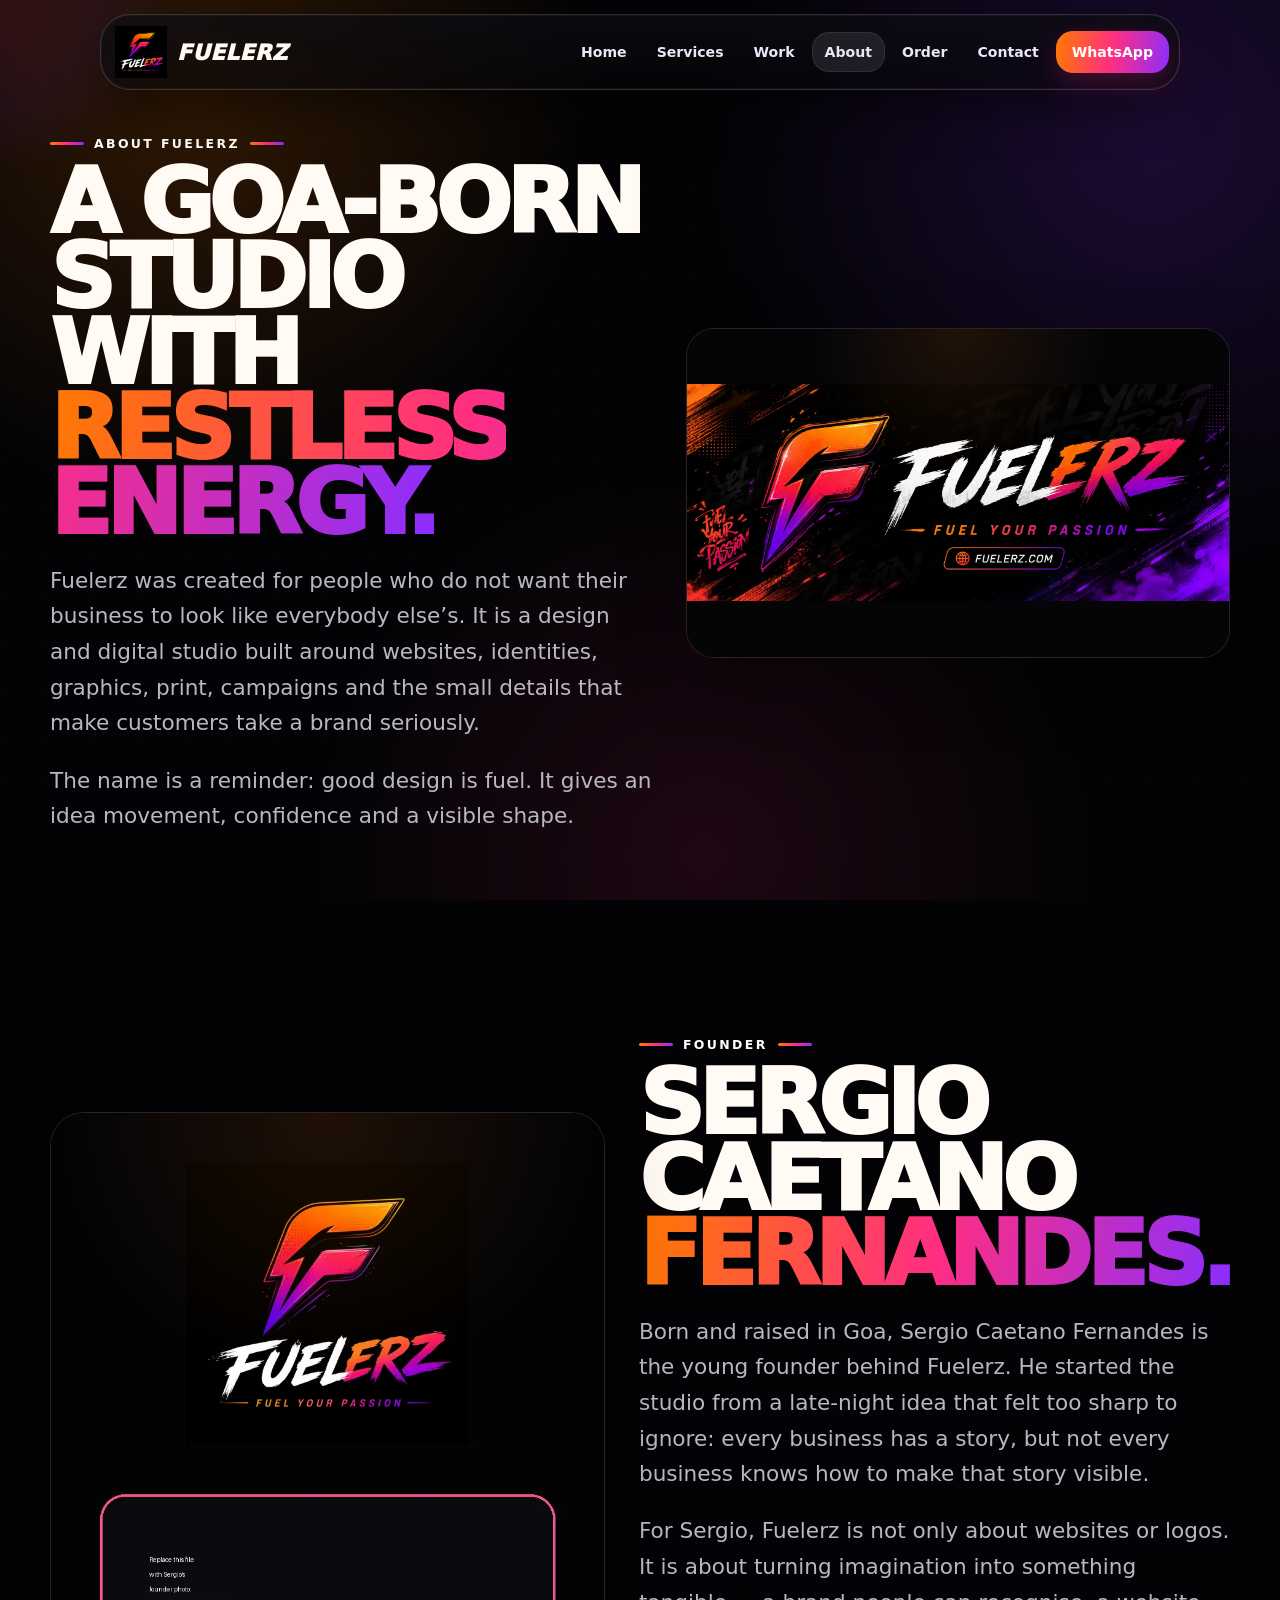
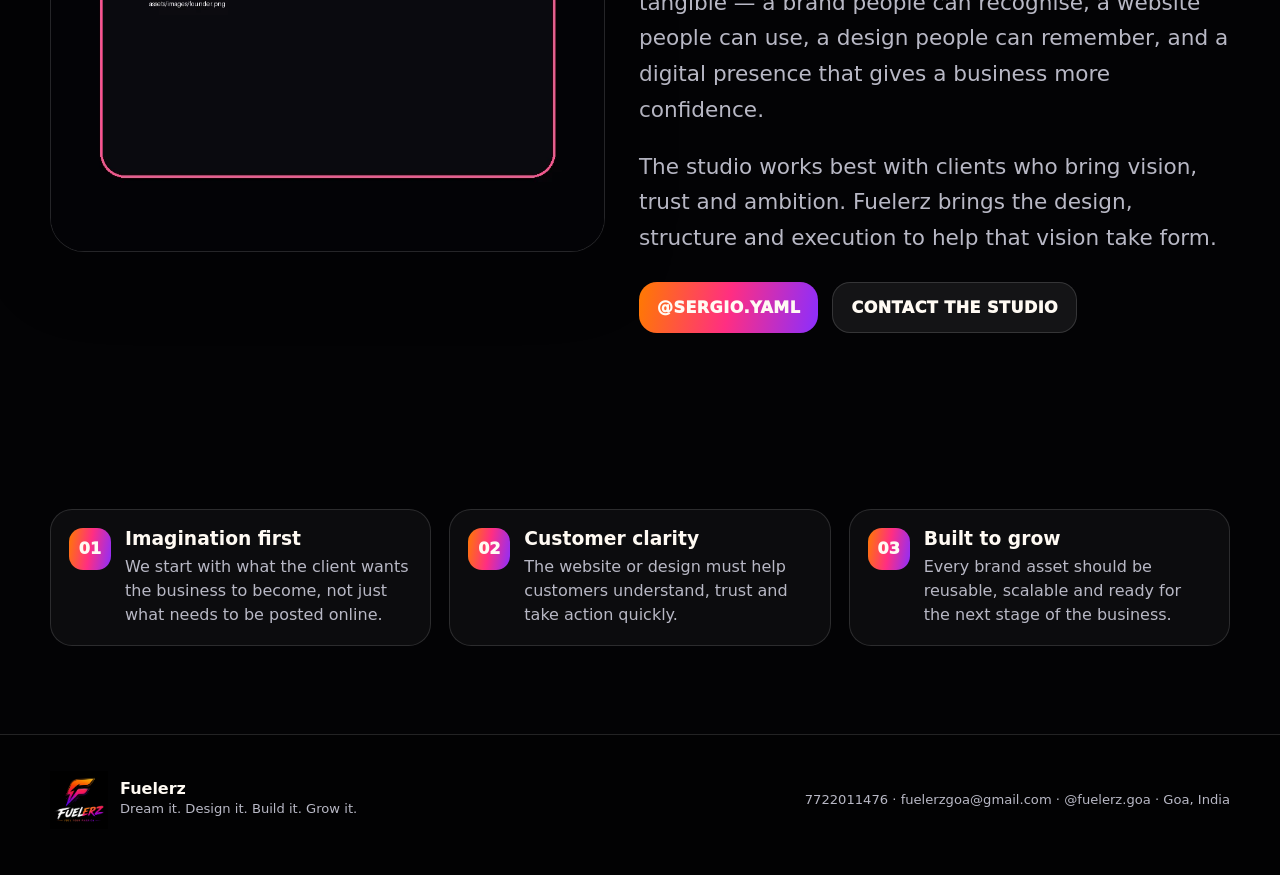
<file: about.html>
<!DOCTYPE html><html lang="en"><head><meta charset="UTF-8"><meta name="viewport" content="width=device-width, initial-scale=1.0"><title>About | Fuelerz</title><meta name="description" content="Learn about Fuelerz and Sergio Caetano Fernandes, the Goa-based founder behind the studio."><meta name="theme-color" content="#030305"><link rel="icon" href="favicon.png"><meta property="og:title" content="About | Fuelerz"><meta property="og:description" content="Learn about Fuelerz and Sergio Caetano Fernandes, the Goa-based founder behind the studio."><meta property="og:image" content="assets/images/brand/hero-banner.webp"><link rel="preload" as="image" href="assets/images/brand/hero-banner.webp"><link rel="stylesheet" href="css/style.css"></head><body><div class="cursor-glow"></div>
<header class="nav-shell"><nav class="nav-island"><a class="nav-logo" href="index.html"><img src="assets/images/brand/logo-square.webp" alt="Fuelerz logo"><span>FUELERZ</span></a><div class="nav-links"><a href="index.html">Home</a><a href="services.html">Services</a><a href="work.html">Work</a><a href="about.html">About</a><a href="orders.html">Order</a><a href="contact.html">Contact</a><a class="nav-cta" href="https://wa.me/917722011476" target="_blank" rel="noopener">WhatsApp</a></div><button class="hamb" id="hamb" aria-label="Open menu"><span></span><span></span><span></span></button></nav></header><div class="mobile-panel" id="mobilePanel"><a href="index.html">Home</a><a href="services.html">Services</a><a href="work.html">Work</a><a href="about.html">About</a><a href="orders.html">Start an order</a><a href="contact.html">Contact</a><a href="https://wa.me/917722011476" target="_blank" rel="noopener">WhatsApp Fuelerz</a></div><main><section class="section" style="padding-top:130px"><div class="container two"><div class="reveal"><div class="eyebrow">About Fuelerz</div><h1 class="title">A Goa-born studio with <span class="grad-text">restless energy.</span></h1><p class="lead">Fuelerz was created for people who do not want their business to look like everybody else’s. It is a design and digital studio built around websites, identities, graphics, print, campaigns and the small details that make customers take a brand seriously.</p><p class="lead">The name is a reminder: good design is fuel. It gives an idea movement, confidence and a visible shape.</p></div><div class="panel gallery-item reveal"><img src="assets/images/brand/hero-banner.webp" alt="Fuelerz banner" class="no-crop"></div></div></section><section class="section"><div class="container two"><div class="founder-img panel reveal"><img src="assets/images/founder.webp" alt="Sergio Fernandes founder photo" class="no-crop"></div><div class="reveal"><div class="eyebrow">Founder</div><h2 class="title">Sergio Caetano <span class="grad-text">Fernandes.</span></h2><p class="lead">Born and raised in Goa, Sergio Caetano Fernandes is the young founder behind Fuelerz. He started the studio from a late-night idea that felt too sharp to ignore: every business has a story, but not every business knows how to make that story visible.</p><p class="lead">For Sergio, Fuelerz is not only about websites or logos. It is about turning imagination into something tangible — a brand people can recognise, a website people can use, a design people can remember, and a digital presence that gives a business more confidence.</p><p class="lead">The studio works best with clients who bring vision, trust and ambition. Fuelerz brings the design, structure and execution to help that vision take form.</p><div class="actions"><a class="btn primary" href="https://instagram.com/sergio.yaml" target="_blank" rel="noopener">@sergio.yaml</a><a class="btn ghost" href="contact.html">Contact the studio</a></div></div></div></section><section class="section"><div class="container"><div class="three"><div class="step reveal"><div class="num">01</div><div><h3>Imagination first</h3><p>We start with what the client wants the business to become, not just what needs to be posted online.</p></div></div><div class="step reveal"><div class="num">02</div><div><h3>Customer clarity</h3><p>The website or design must help customers understand, trust and take action quickly.</p></div></div><div class="step reveal"><div class="num">03</div><div><h3>Built to grow</h3><p>Every brand asset should be reusable, scalable and ready for the next stage of the business.</p></div></div></div></div></section></main><footer class="footer"><div class="container footer-grid"><div style="display:flex;align-items:center;gap:12px"><img src="assets/images/brand/logo-square.webp" alt="Fuelerz mark"><div><b>Fuelerz</b><div class="mini">Dream it. Design it. Build it. Grow it.</div></div></div><div class="mini">7722011476 · fuelerzgoa@gmail.com · @fuelerz.goa · Goa, India</div></div></footer><script src="js/main.js"></script></body></html>
</file>
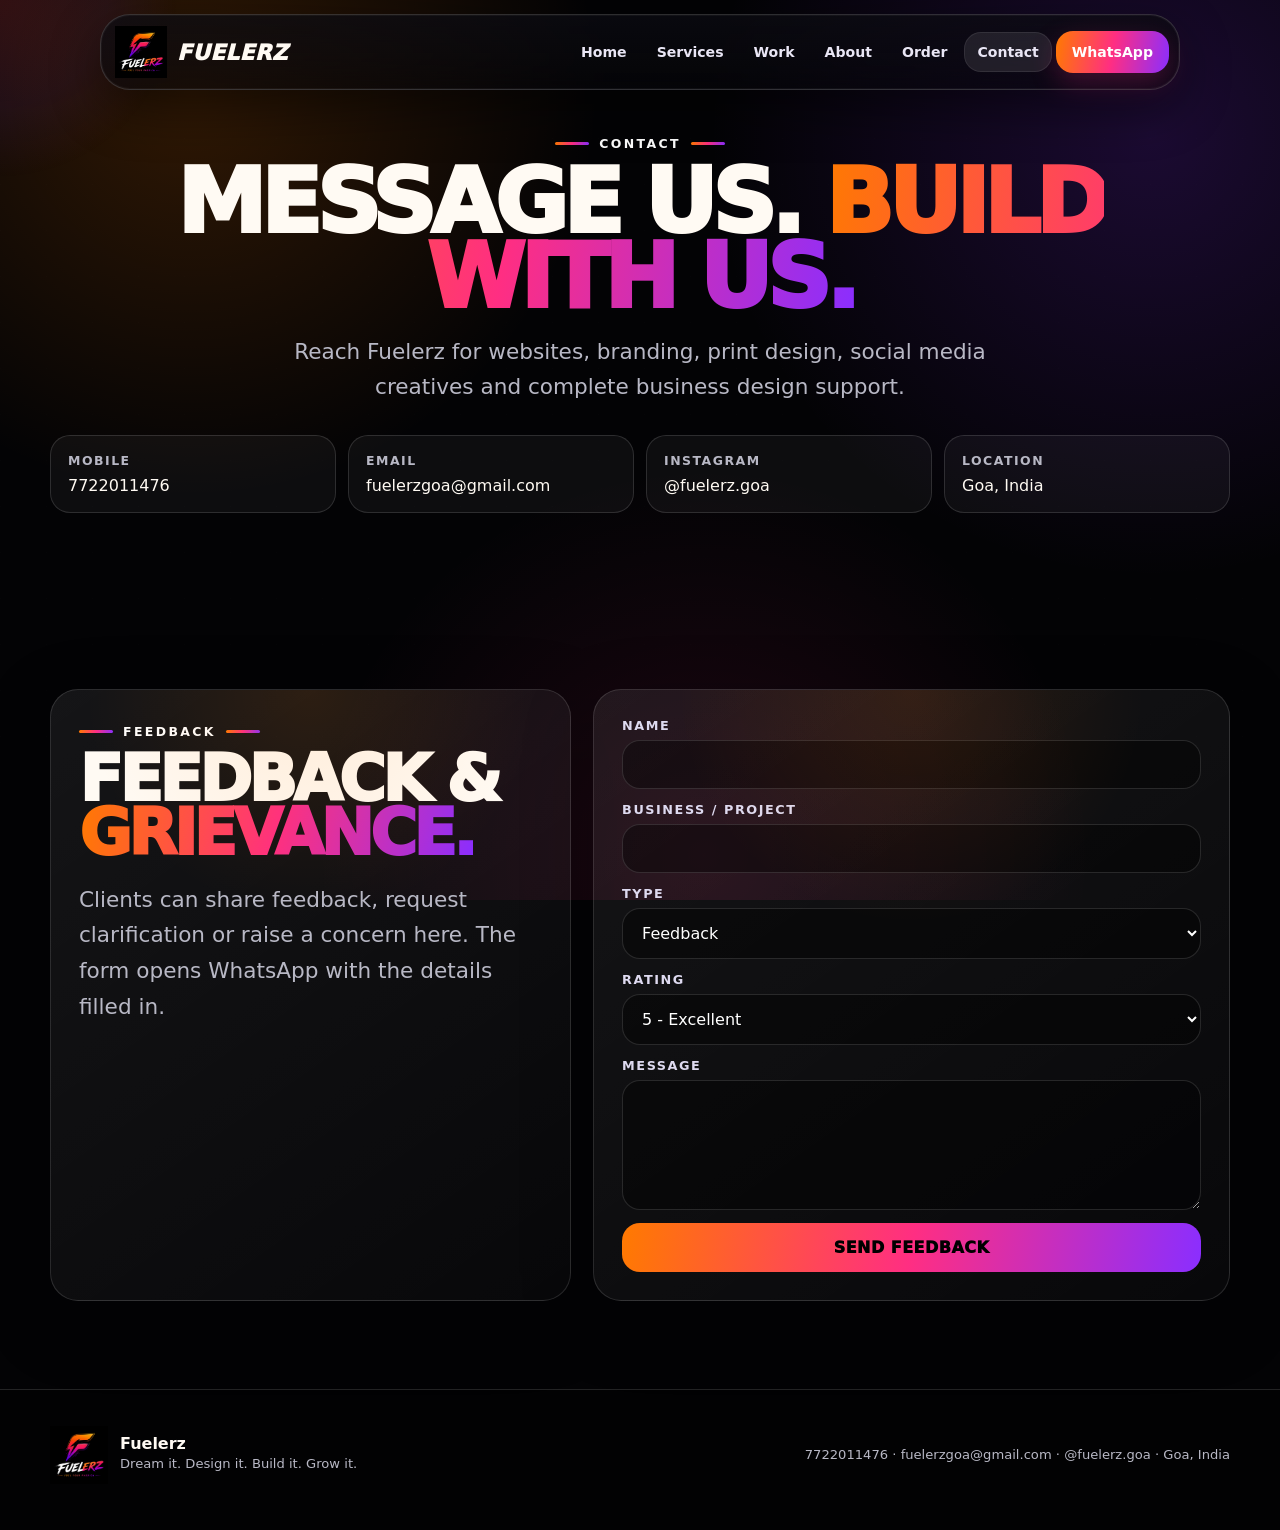
<file: contact.html>
<!DOCTYPE html><html lang="en"><head><meta charset="UTF-8"><meta name="viewport" content="width=device-width, initial-scale=1.0"><title>Contact | Fuelerz</title><meta name="description" content="Contact Fuelerz by phone, email, Instagram or WhatsApp."><meta name="theme-color" content="#030305"><link rel="icon" href="favicon.png"><meta property="og:title" content="Contact | Fuelerz"><meta property="og:description" content="Contact Fuelerz by phone, email, Instagram or WhatsApp."><meta property="og:image" content="assets/images/brand/hero-banner.webp"><link rel="preload" as="image" href="assets/images/brand/hero-banner.webp"><link rel="stylesheet" href="css/style.css"></head><body><div class="cursor-glow"></div>
<header class="nav-shell"><nav class="nav-island"><a class="nav-logo" href="index.html"><img src="assets/images/brand/logo-square.webp" alt="Fuelerz logo"><span>FUELERZ</span></a><div class="nav-links"><a href="index.html">Home</a><a href="services.html">Services</a><a href="work.html">Work</a><a href="about.html">About</a><a href="orders.html">Order</a><a href="contact.html">Contact</a><a class="nav-cta" href="https://wa.me/917722011476" target="_blank" rel="noopener">WhatsApp</a></div><button class="hamb" id="hamb" aria-label="Open menu"><span></span><span></span><span></span></button></nav></header><div class="mobile-panel" id="mobilePanel"><a href="index.html">Home</a><a href="services.html">Services</a><a href="work.html">Work</a><a href="about.html">About</a><a href="orders.html">Start an order</a><a href="contact.html">Contact</a><a href="https://wa.me/917722011476" target="_blank" rel="noopener">WhatsApp Fuelerz</a></div><main><section class="section" style="padding-top:130px"><div class="container"><div class="text-center reveal"><div class="eyebrow">Contact</div><h1 class="title">Message us. <span class="grad-text">Build with us.</span></h1><p class="lead" style="margin:auto">Reach Fuelerz for websites, branding, print design, social media creatives and complete business design support.</p></div><div class="contact-bar" style="margin-top:30px"><a class="contact-tile reveal" href="tel:+917722011476"><b>Mobile</b>7722011476</a><a class="contact-tile reveal" href="mailto:fuelerzgoa@gmail.com"><b>Email</b>fuelerzgoa@gmail.com</a><a class="contact-tile reveal" href="https://instagram.com/fuelerz.goa" target="_blank" rel="noopener"><b>Instagram</b>@fuelerz.goa</a><div class="contact-tile reveal"><b>Location</b>Goa, India</div></div></div></section><section class="section"><div class="container order-grid"><div class="panel pad reveal"><div class="eyebrow">Feedback</div><h2 class="title" style="font-size:clamp(2rem,5vw,4.4rem)">Feedback & <span class="grad-text">grievance.</span></h2><p class="lead">Clients can share feedback, request clarification or raise a concern here. The form opens WhatsApp with the details filled in.</p></div><div class="panel pad reveal"><form class="form" data-whatsapp><div class="field"><label>Name</label><input name="Feedback name" required></div><div class="field"><label>Business / project</label><input name="Project"></div><div class="field"><label>Type</label><select name="Type"><option>Feedback</option><option>Complaint / grievance</option><option>Revision request</option><option>Appreciation / testimonial</option></select></div><div class="field"><label>Rating</label><select name="Rating"><option>5 - Excellent</option><option>4 - Good</option><option>3 - Average</option><option>2 - Needs improvement</option><option>1 - Poor</option></select></div><div class="field"><label>Message</label><textarea name="Feedback message" required></textarea></div><button class="btn primary" type="submit">Send feedback</button></form></div></div></section></main><footer class="footer"><div class="container footer-grid"><div style="display:flex;align-items:center;gap:12px"><img src="assets/images/brand/logo-square.webp" alt="Fuelerz mark"><div><b>Fuelerz</b><div class="mini">Dream it. Design it. Build it. Grow it.</div></div></div><div class="mini">7722011476 · fuelerzgoa@gmail.com · @fuelerz.goa · Goa, India</div></div></footer><script src="js/main.js"></script></body></html>
</file>
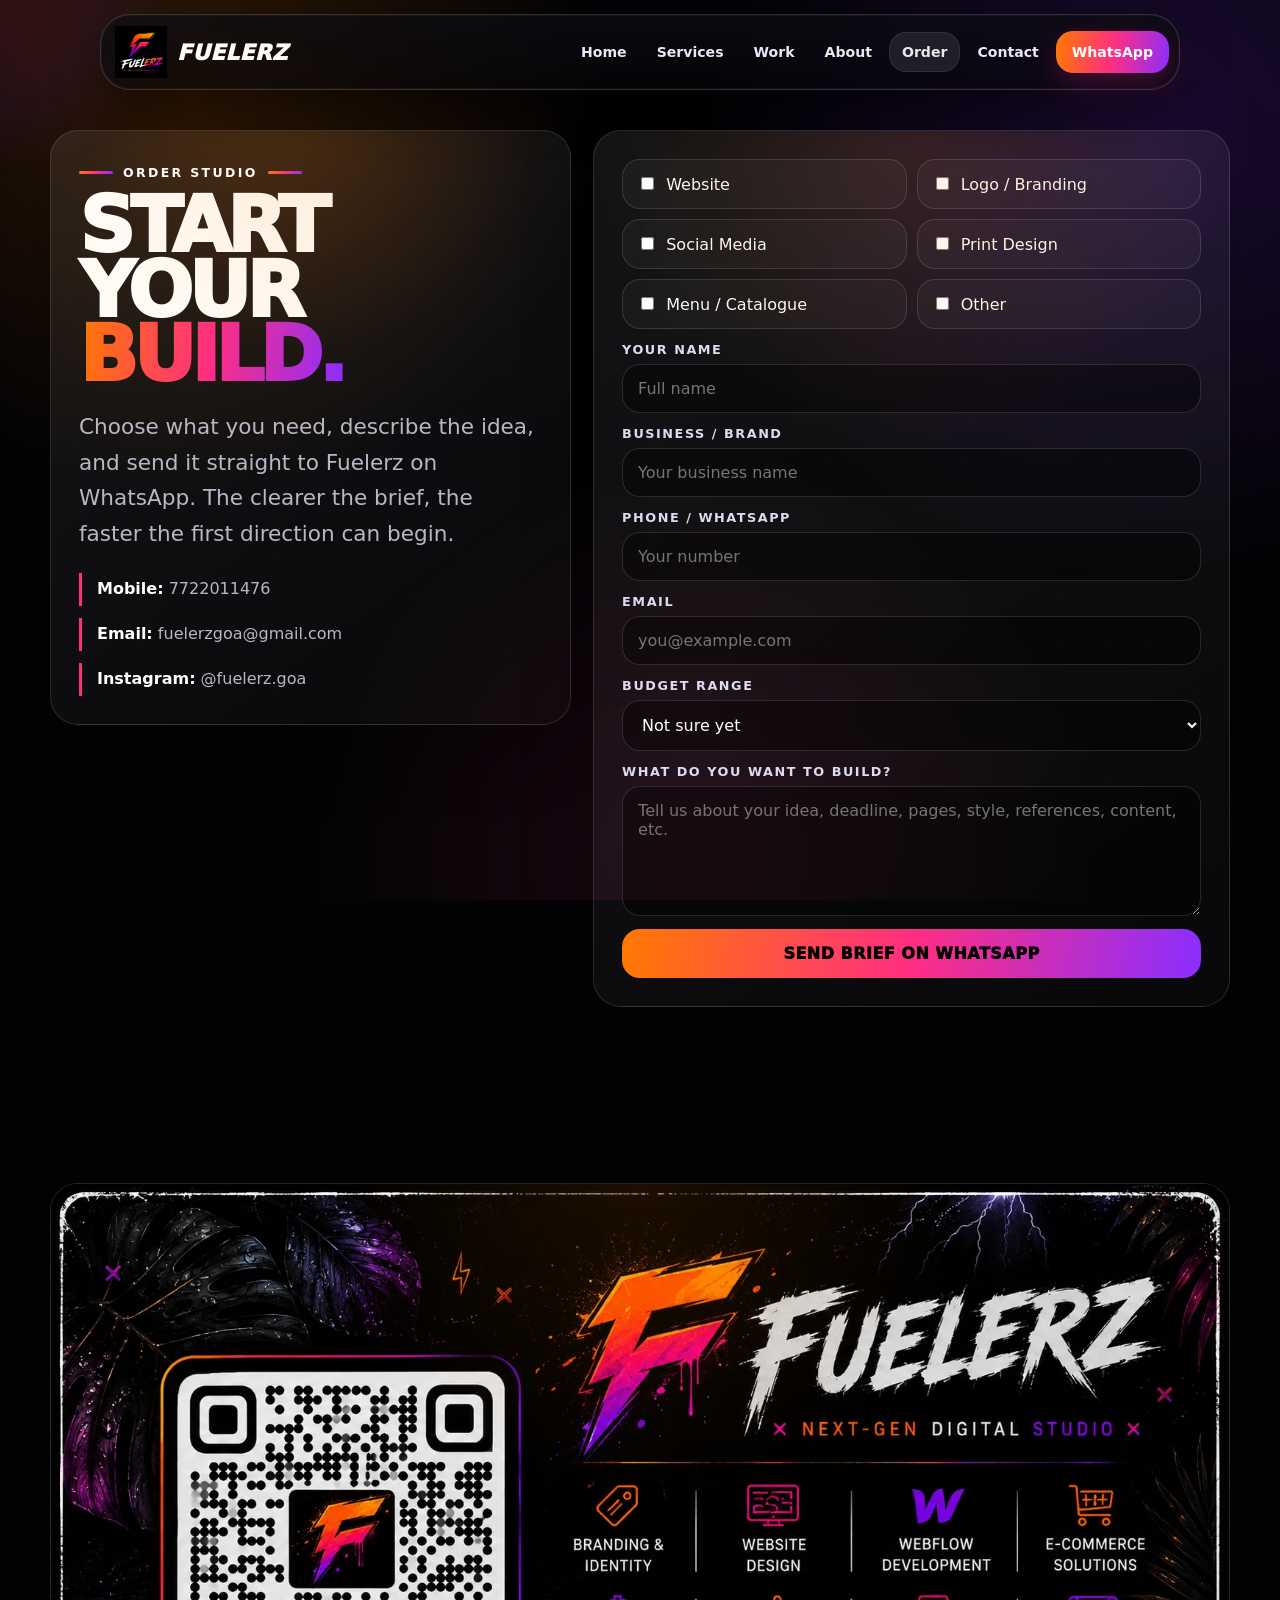
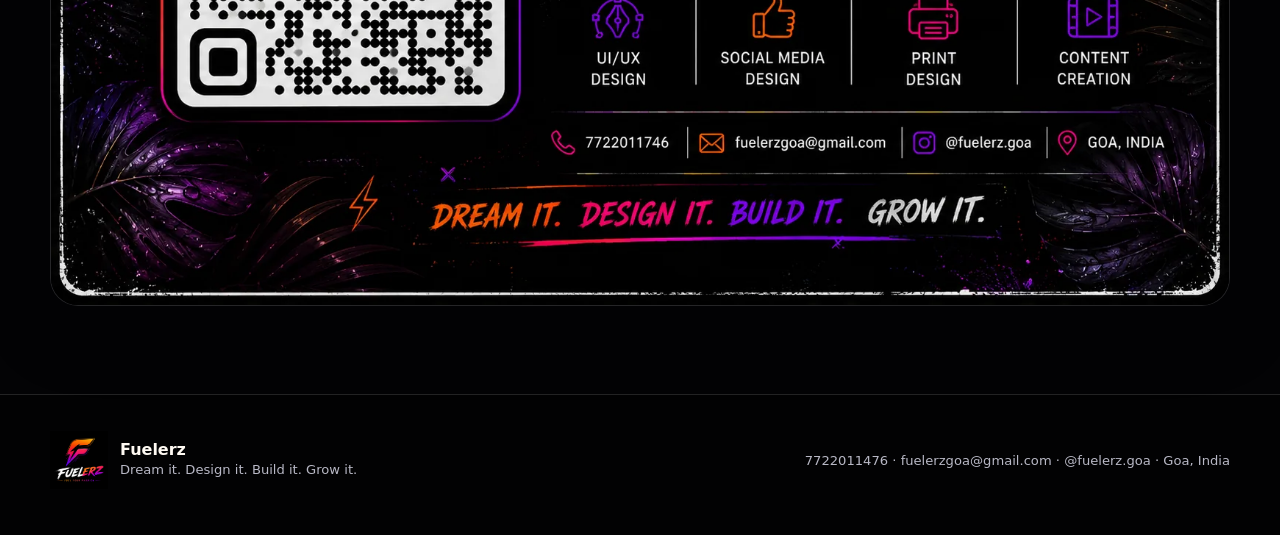
<file: orders.html>
<!DOCTYPE html><html lang="en"><head><meta charset="UTF-8"><meta name="viewport" content="width=device-width, initial-scale=1.0"><title>Start an Order | Fuelerz</title><meta name="description" content="Start a website, branding, design or marketing order with Fuelerz."><meta name="theme-color" content="#030305"><link rel="icon" href="favicon.png"><meta property="og:title" content="Start an Order | Fuelerz"><meta property="og:description" content="Start a website, branding, design or marketing order with Fuelerz."><meta property="og:image" content="assets/images/brand/hero-banner.webp"><link rel="preload" as="image" href="assets/images/brand/hero-banner.webp"><link rel="stylesheet" href="css/style.css"></head><body><div class="cursor-glow"></div>
<header class="nav-shell"><nav class="nav-island"><a class="nav-logo" href="index.html"><img src="assets/images/brand/logo-square.webp" alt="Fuelerz logo"><span>FUELERZ</span></a><div class="nav-links"><a href="index.html">Home</a><a href="services.html">Services</a><a href="work.html">Work</a><a href="about.html">About</a><a href="orders.html">Order</a><a href="contact.html">Contact</a><a class="nav-cta" href="https://wa.me/917722011476" target="_blank" rel="noopener">WhatsApp</a></div><button class="hamb" id="hamb" aria-label="Open menu"><span></span><span></span><span></span></button></nav></header><div class="mobile-panel" id="mobilePanel"><a href="index.html">Home</a><a href="services.html">Services</a><a href="work.html">Work</a><a href="about.html">About</a><a href="orders.html">Start an order</a><a href="contact.html">Contact</a><a href="https://wa.me/917722011476" target="_blank" rel="noopener">WhatsApp Fuelerz</a></div><main><section class="section" style="padding-top:130px"><div class="container order-grid"><aside class="panel pad order-card reveal"><div class="eyebrow">Order studio</div><h1 class="title" style="font-size:clamp(2.4rem,6vw,5.4rem)">Start your <span class="grad-text">build.</span></h1><p class="lead">Choose what you need, describe the idea, and send it straight to Fuelerz on WhatsApp. The clearer the brief, the faster the first direction can begin.</p><div class="timeline"><div><b>Mobile:</b> 7722011476</div><div><b>Email:</b> fuelerzgoa@gmail.com</div><div><b>Instagram:</b> @fuelerz.goa</div></div></aside><section class="panel pad reveal"><form class="form" data-whatsapp><div class="choice-grid"><label class="choice"><input type="checkbox" name="Service" value="Website"> Website</label><label class="choice"><input type="checkbox" name="Service" value="Logo / Branding"> Logo / Branding</label><label class="choice"><input type="checkbox" name="Service" value="Social media design"> Social Media</label><label class="choice"><input type="checkbox" name="Service" value="Print design"> Print Design</label><label class="choice"><input type="checkbox" name="Service" value="Menu / Catalogue"> Menu / Catalogue</label><label class="choice"><input type="checkbox" name="Service" value="Other"> Other</label></div><div class="field"><label>Your name</label><input name="Name" required placeholder="Full name"></div><div class="field"><label>Business / brand</label><input name="Business" placeholder="Your business name"></div><div class="field"><label>Phone / WhatsApp</label><input name="Phone" required placeholder="Your number"></div><div class="field"><label>Email</label><input type="email" name="Email" placeholder="you@example.com"></div><div class="field"><label>Budget range</label><select name="Budget"><option value="Not sure yet">Not sure yet</option><option>Below ₹5,000</option><option>₹5,000 - ₹15,000</option><option>₹15,000 - ₹35,000</option><option>₹35,000+</option></select></div><div class="field"><label>What do you want to build?</label><textarea name="Project brief" required placeholder="Tell us about your idea, deadline, pages, style, references, content, etc."></textarea></div><button class="btn primary" type="submit">Send brief on WhatsApp</button></form></section></div></section><section class="section"><div class="container"><div class="panel gallery-item reveal"><img src="assets/images/brand/qr-card.webp" alt="Fuelerz QR contact card" class="no-crop"></div></div></section></main><footer class="footer"><div class="container footer-grid"><div style="display:flex;align-items:center;gap:12px"><img src="assets/images/brand/logo-square.webp" alt="Fuelerz mark"><div><b>Fuelerz</b><div class="mini">Dream it. Design it. Build it. Grow it.</div></div></div><div class="mini">7722011476 · fuelerzgoa@gmail.com · @fuelerz.goa · Goa, India</div></div></footer><script src="js/main.js"></script></body></html>
</file>
<file: css/style.css>
:root{
  --bg:#030305;--panel:#09090d;--panel2:#101017;--ink:#fffaf3;--muted:#b8b8c5;--line:rgba(255,255,255,.13);
  --orange:#ff7a00;--pink:#ff2e82;--purple:#8a2eff;--green:#19d66b;--cyan:#5df7ff;
  --grad:linear-gradient(100deg,var(--orange),var(--pink),var(--purple));
  --grad2:linear-gradient(135deg,rgba(255,122,0,.26),rgba(255,46,130,.18),rgba(138,46,255,.24));
  --radius:28px;--max:1180px;--nav-h:76px;
}

*{box-sizing:border-box}html{scroll-behavior:smooth}body{margin:0;background:var(--bg);color:var(--ink);font-family:Inter, ui-sans-serif, system-ui, -apple-system, BlinkMacSystemFont,"Segoe UI",sans-serif;overflow-x:hidden}body::before{content:"";position:fixed;inset:0;z-index:-4;background:radial-gradient(circle at 15% 10%,rgba(255,122,0,.18),transparent 30%),radial-gradient(circle at 90% 15%,rgba(138,46,255,.18),transparent 32%),radial-gradient(circle at 55% 95%,rgba(255,46,130,.11),transparent 35%),#030305}body::after{content:"";position:fixed;inset:0;pointer-events:none;z-index:-3;opacity:.16;background-image:linear-gradient(rgba(255,255,255,.04) 1px, transparent 1px),linear-gradient(90deg, rgba(255,255,255,.035) 1px, transparent 1px);background-size:46px 46px;mask-image:linear-gradient(to bottom,transparent,black 12%,black 85%,transparent)}
img{max-width:100%;display:block}.fit-contain{width:100%;height:100%;object-fit:contain}a{color:inherit;text-decoration:none}button,input,select,textarea{font:inherit}::selection{background:var(--pink);color:white}.sr{position:absolute;left:-9999px}.no-crop{object-fit:contain!important;background:#050508}
.container{width:min(var(--max),calc(100% - 32px));margin:auto}.section{padding:88px 0;position:relative}.section.tight{padding:54px 0}.eyebrow{display:inline-flex;align-items:center;gap:10px;text-transform:uppercase;letter-spacing:.19em;font-weight:900;font-size:.78rem;color:#fff}.eyebrow::before,.eyebrow::after{content:"";width:34px;height:3px;background:var(--grad);border-radius:99px}.title{font-size:clamp(2.25rem,7vw,7.2rem);line-height:.84;margin:14px 0 18px;text-transform:uppercase;font-weight:1000;letter-spacing:-.06em}.brush{font-weight:1000;font-style:italic;text-transform:uppercase;text-shadow:0 0 20px rgba(255,46,130,.25)}.grad-text{background:var(--grad);-webkit-background-clip:text;background-clip:text;color:transparent}.lead{font-size:clamp(1rem,2vw,1.35rem);line-height:1.65;color:var(--muted);max-width:760px}.mini{font-size:.82rem;color:var(--muted);line-height:1.65}.text-center{text-align:center}.stack{display:grid;gap:20px}.two{display:grid;grid-template-columns:1.05fr .95fr;gap:34px;align-items:center}.three{display:grid;grid-template-columns:repeat(3,1fr);gap:18px}.four{display:grid;grid-template-columns:repeat(4,1fr);gap:16px}.pill{display:inline-flex;align-items:center;gap:9px;border:1px solid var(--line);border-radius:999px;padding:10px 14px;background:rgba(255,255,255,.045);backdrop-filter:blur(14px)}
/* floating island nav */
.nav-shell{position:fixed;left:0;right:0;top:14px;z-index:50;pointer-events:none}.nav-island{pointer-events:auto;width:min(1080px,calc(100% - 24px));height:var(--nav-h);margin:auto;padding:9px 10px 9px 14px;border:1px solid rgba(255,255,255,.16);border-radius:30px;background:linear-gradient(180deg,rgba(12,12,18,.76),rgba(6,6,10,.58));box-shadow:0 18px 50px rgba(0,0,0,.45),inset 0 0 0 1px rgba(255,255,255,.04);backdrop-filter:blur(18px);display:flex;align-items:center;gap:18px}.nav-logo{display:flex;align-items:center;gap:10px;min-width:max-content}.nav-logo img{width:52px;height:52px;object-fit:contain}.nav-logo span{font-weight:1000;font-style:italic;letter-spacing:.02em;font-size:1.35rem}.nav-links{display:flex;align-items:center;gap:4px;margin-left:auto}.nav-links a{position:relative;padding:12px 13px;border-radius:17px;font-size:.88rem;color:#e9e6f5;font-weight:800}.nav-links a:hover,.nav-links a.active{background:rgba(255,255,255,.09);box-shadow:inset 0 0 0 1px rgba(255,255,255,.08)}.nav-cta{padding:13px 16px!important;background:var(--grad)!important;color:#fff!important;box-shadow:0 10px 28px rgba(255,46,130,.22)}.hamb{display:none;margin-left:auto;width:48px;height:48px;border:0;border-radius:18px;background:rgba(255,255,255,.1);color:white}.hamb span{display:block;width:22px;height:2px;margin:5px auto;background:currentColor;border-radius:9px}.mobile-panel{display:none;position:fixed;inset:98px 14px auto 14px;z-index:49;padding:16px;border:1px solid var(--line);border-radius:28px;background:rgba(8,8,12,.92);backdrop-filter:blur(16px);box-shadow:0 24px 60px rgba(0,0,0,.55)}.mobile-panel.open{display:grid;gap:8px}.mobile-panel a{padding:16px;border-radius:18px;background:rgba(255,255,255,.04);font-weight:900}.mobile-panel a:last-child{background:var(--grad)}
/* hero */
.hero{min-height:100svh;padding:112px 0 50px;display:grid;align-items:center;position:relative;overflow:hidden}.hero-media{position:absolute;inset:0;z-index:-2;display:flex;align-items:center;justify-content:center;opacity:.72}.hero-media img{width:100%;height:100%;object-fit:contain}.hero-media::after{content:"";position:absolute;inset:0;background:linear-gradient(90deg,#030305 0%,rgba(3,3,5,.76) 30%,rgba(3,3,5,.25) 72%,#030305 100%),linear-gradient(180deg,#030305 0%,transparent 24%,#030305 100%)}.hero-grid{display:grid;grid-template-columns:1fr .84fr;gap:28px;align-items:center}.hero h1{font-size:clamp(3rem,10vw,8.6rem);line-height:.78;margin:16px 0 20px;text-transform:uppercase;font-weight:1000;letter-spacing:-.08em;filter:drop-shadow(0 24px 50px rgba(0,0,0,.55))}.hero h1 .hit{display:block;background:var(--grad);-webkit-background-clip:text;background-clip:text;color:transparent;text-shadow:none}.hero-card{border:1px solid rgba(255,255,255,.14);border-radius:34px;padding:22px;background:linear-gradient(145deg,rgba(255,255,255,.1),rgba(255,255,255,.025));backdrop-filter:blur(16px);box-shadow:0 24px 80px rgba(0,0,0,.38)}.hero-card img{max-height:470px;margin:auto;object-fit:contain}.actions{display:flex;flex-wrap:wrap;gap:14px;margin-top:26px}.btn{position:relative;display:inline-flex;align-items:center;justify-content:center;gap:10px;border:1px solid rgba(255,255,255,.14);border-radius:18px;padding:15px 18px;font-weight:1000;text-transform:uppercase;letter-spacing:.03em;transition:transform .18s ease,box-shadow .18s ease,background .18s ease;overflow:hidden}.btn:hover{transform:translateY(-2px);box-shadow:0 18px 45px rgba(255,46,130,.22)}.btn.primary{background:var(--grad);border:0}.btn.ghost{background:rgba(255,255,255,.07)}.hero-stats{display:grid;grid-template-columns:repeat(3,1fr);gap:12px;margin-top:28px}.stat{padding:15px;border:1px solid var(--line);border-radius:18px;background:rgba(0,0,0,.26)}.stat b{font-size:1.55rem}.stat span{display:block;color:var(--muted);font-size:.78rem;text-transform:uppercase;letter-spacing:.12em}.floating-sticker{position:absolute;width:70px;opacity:.88;filter:drop-shadow(0 0 18px rgba(255,46,130,.32));animation:floaty 7s ease-in-out infinite;will-change:transform}.s1{left:6%;top:22%;animation-delay:-1s}.s2{right:9%;top:26%;animation-delay:-2.4s}.s3{left:14%;bottom:17%;animation-delay:-3.5s}.s4{right:16%;bottom:17%;animation-delay:-4.7s}@keyframes floaty{0%,100%{transform:translate3d(0,0,0) rotate(-2deg)}50%{transform:translate3d(0,-18px,0) rotate(4deg)}}
/* panels */
.panel{position:relative;border:1px solid var(--line);border-radius:var(--radius);background:linear-gradient(145deg,rgba(255,255,255,.075),rgba(255,255,255,.025));box-shadow:0 20px 70px rgba(0,0,0,.26);overflow:hidden}.panel::before{content:"";position:absolute;inset:0;pointer-events:none;background:radial-gradient(circle at var(--mx,50%) var(--my,0%),rgba(255,122,0,.15),transparent 34%);opacity:.75}.pad{padding:28px}.service{min-height:260px;display:flex;flex-direction:column;gap:14px;transition:transform .2s ease,border-color .2s ease}.service:hover{transform:translateY(-5px);border-color:rgba(255,46,130,.45)}.service .ico{width:54px;height:54px}.service h3{font-size:1.55rem;margin:0;text-transform:uppercase;font-style:italic}.service p{color:var(--muted);line-height:1.6;margin:0}.tagline-strip{display:flex;gap:18px;overflow:hidden;padding:18px 0;border-top:1px solid var(--line);border-bottom:1px solid var(--line)}.tagline-strip span{white-space:nowrap;text-transform:uppercase;font-weight:1000;font-style:italic;font-size:clamp(1.4rem,4vw,3rem);letter-spacing:.01em}.step{display:grid;grid-template-columns:auto 1fr;gap:14px;align-items:start;padding:18px;border-radius:22px;border:1px solid var(--line);background:rgba(255,255,255,.04)}.step .num{width:42px;height:42px;border-radius:14px;background:var(--grad);display:grid;place-items:center;font-weight:1000}.step h3{margin:0 0 6px}.step p{margin:0;color:var(--muted);line-height:1.5}
/* work */
.work-card{display:grid;grid-template-rows:auto 1fr;gap:0;transition:transform .2s ease}.work-card:hover{transform:translateY(-6px)}.browser{padding:12px;border-bottom:1px solid var(--line);display:flex;align-items:center;gap:7px}.dot{width:10px;height:10px;border-radius:50%;background:var(--pink)}.dot:nth-child(2){background:var(--orange)}.dot:nth-child(3){background:var(--purple)}.shot{aspect-ratio:16/10;display:grid;place-items:center;background:#060609}.shot img{width:100%;height:100%;object-fit:contain}.work-body{padding:18px}.work-body h3{margin:0 0 8px;text-transform:uppercase}.work-body p{margin:0 0 14px;color:var(--muted);line-height:1.55}.meta{display:flex;gap:8px;flex-wrap:wrap}.meta span{font-size:.72rem;font-weight:900;letter-spacing:.09em;text-transform:uppercase;color:#fff;border:1px solid var(--line);border-radius:999px;padding:7px 9px;background:rgba(255,255,255,.04)}
/* founder */
.founder-img{border-radius:34px;overflow:hidden;min-height:520px;background:#050508;display:grid;place-items:center;border:1px solid var(--line)}.founder-img img{width:100%;height:100%;object-fit:contain}.quote{font-size:clamp(1.55rem,3.6vw,3.3rem);line-height:1;text-transform:uppercase;font-weight:1000;font-style:italic;margin:0}.timeline{display:grid;gap:12px;margin-top:20px}.timeline div{border-left:3px solid var(--pink);padding:4px 0 4px 15px;color:var(--muted);line-height:1.55}.timeline b{color:white}
/* order */
.order-grid{display:grid;grid-template-columns:.9fr 1.1fr;gap:22px}.order-card{position:sticky;top:110px;align-self:start}.form{display:grid;gap:13px}.field{display:grid;gap:7px}.field label{font-size:.8rem;text-transform:uppercase;letter-spacing:.12em;color:#dedaf0;font-weight:900}.field input,.field select,.field textarea{width:100%;border:1px solid var(--line);border-radius:18px;background:rgba(0,0,0,.38);color:white;padding:14px 15px;outline:none}.field textarea{min-height:130px;resize:vertical}.field input:focus,.field select:focus,.field textarea:focus{border-color:var(--pink);box-shadow:0 0 0 4px rgba(255,46,130,.12)}.choice-grid{display:grid;grid-template-columns:repeat(2,1fr);gap:10px}.choice{cursor:pointer;border:1px solid var(--line);border-radius:18px;padding:14px;background:rgba(255,255,255,.035)}.choice input{margin-right:7px}.feedback-form{grid-template-columns:repeat(2,1fr)}
/* gallery */
.brand-gallery{display:grid;grid-template-columns:1.4fr 1fr;gap:20px}.gallery-item{min-height:330px;display:grid;place-items:center;background:#050507}.gallery-item img{width:100%;height:100%;object-fit:contain}.doodle-stage{position:relative;min-height:560px}.doodle-stage .main-pack{width:100%;height:100%;object-fit:contain}.doodle-float{position:absolute;width:72px;filter:drop-shadow(0 0 16px rgba(255,46,130,.4));animation:floaty 8s ease-in-out infinite}.doodle-float:nth-child(2){left:8%;top:18%}.doodle-float:nth-child(3){right:12%;top:15%;animation-delay:-2s}.doodle-float:nth-child(4){left:18%;bottom:14%;animation-delay:-4s}.doodle-float:nth-child(5){right:18%;bottom:16%;animation-delay:-5s}
/* contact/footer */
.contact-bar{display:grid;grid-template-columns:repeat(4,1fr);gap:12px}.contact-tile{padding:17px;border:1px solid var(--line);border-radius:20px;background:rgba(255,255,255,.045)}.contact-tile b{display:block;font-size:.78rem;text-transform:uppercase;letter-spacing:.12em;color:var(--muted);margin-bottom:8px}.footer{padding:36px 0 46px;border-top:1px solid var(--line);background:#020203}.footer-grid{display:flex;align-items:center;justify-content:space-between;gap:20px;flex-wrap:wrap}.footer img{width:58px;height:58px;object-fit:contain}.subtle-glow{position:absolute;border-radius:999px;filter:blur(50px);opacity:.4;z-index:-1}.glow1{width:280px;height:280px;background:var(--pink);left:-90px;top:20%}.glow2{width:300px;height:300px;background:var(--purple);right:-100px;bottom:8%}.reveal{opacity:0;transform:translate3d(0,22px,0);transition:opacity .6s ease,transform .6s cubic-bezier(.2,.7,.1,1)}.reveal.show{opacity:1;transform:none}.cursor-glow{position:fixed;width:360px;height:360px;left:0;top:0;z-index:-2;pointer-events:none;border-radius:50%;background:radial-gradient(circle,rgba(255,46,130,.11),rgba(138,46,255,.07) 42%,transparent 70%);transform:translate3d(-50%,-50%,0);will-change:transform}
@media (max-width:950px){.nav-links{display:none}.hamb{display:block}.hero-grid,.two,.order-grid,.brand-gallery{grid-template-columns:1fr}.three,.four,.contact-bar{grid-template-columns:1fr 1fr}.hero{padding-top:104px}.hero-card img{max-height:360px}.title{font-size:clamp(2.4rem,12vw,5rem)}.order-card{position:relative;top:auto}.founder-img{min-height:360px}.feedback-form{grid-template-columns:1fr}}
@media (max-width:590px){.section{padding:62px 0}.nav-island{height:68px;border-radius:24px}.nav-logo span{font-size:1.05rem}.nav-logo img{width:44px;height:44px}.hero h1{font-size:clamp(3.3rem,18vw,5.2rem)}.hero-stats,.three,.four,.contact-bar,.choice-grid{grid-template-columns:1fr}.pad{padding:20px}.doodle-stage{min-height:300px}.floating-sticker{width:48px}.actions .btn{width:100%}}
@media (prefers-reduced-motion:reduce){*,*::before,*::after{animation:none!important;transition:none!important;scroll-behavior:auto!important}.reveal{opacity:1;transform:none}.cursor-glow{display:none}}
</file>
